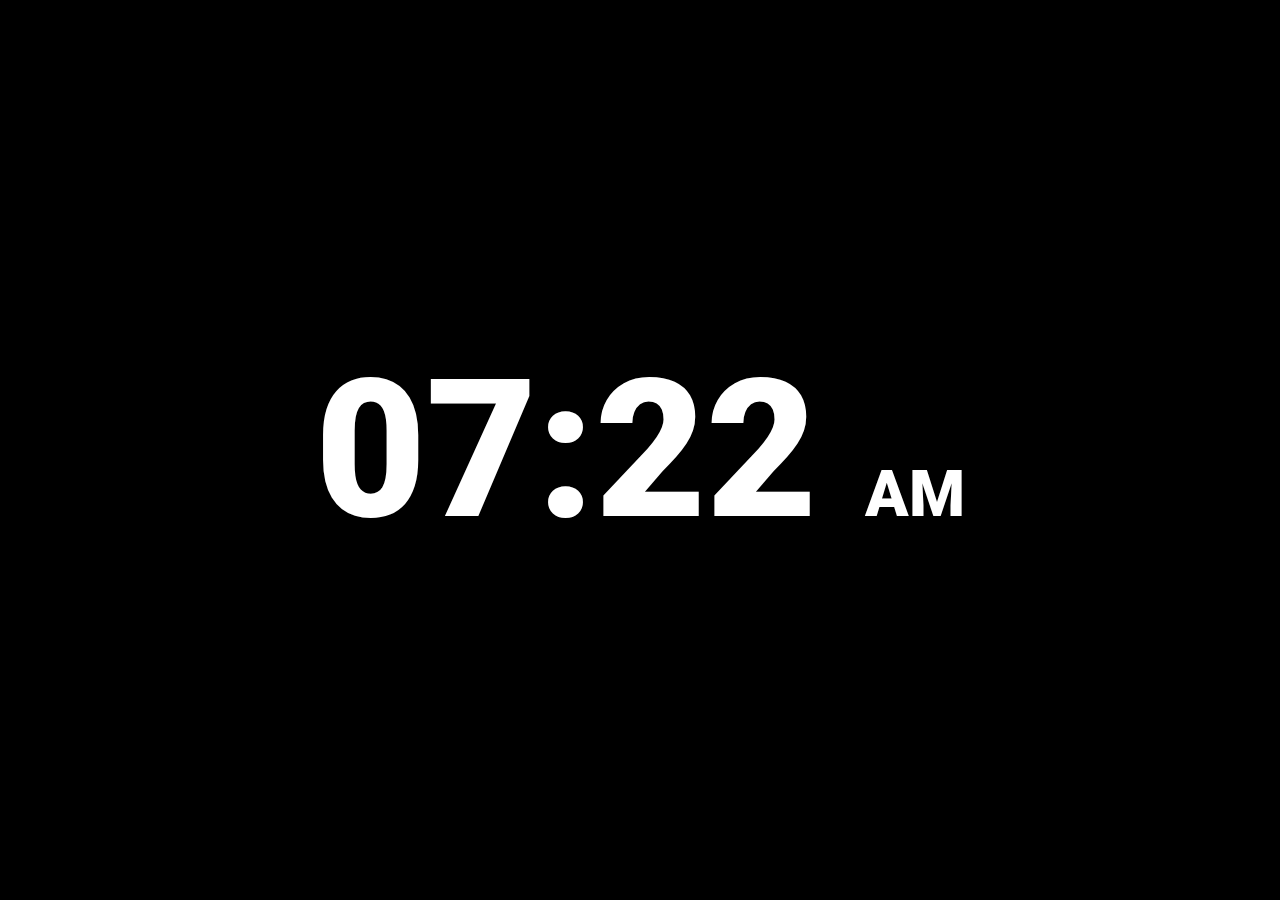
<file: black.html>
<!DOCTYPE html>
<html lang="en">
<head>
    <meta charset="UTF-8">
    <meta name="viewport" content="width=device-width, initial-scale=1.0">
    <title>Simple Clock (Black)</title>
    <link href="https://fonts.googleapis.com/css2?family=Roboto:wght@100&display=swap" rel="stylesheet">
    <style>
        body {
            margin: 0;
            padding: 0;
            display: flex;
            justify-content: center;
            align-items: center;
            height: 100vh;
            background-color: #000000;
            color: #ffffff;
            font-family: 'Roboto', sans-serif;
        }

        .clock {
            text-align: center;
            font-size: 12rem;
            font-weight: 1000;
        }

        .ampm {
            font-size: 4rem;
        }
    </style>
</head>
<body>
    <div class="clock" id="clock"></div>
    <script>
        function updateClock() {
            const now = new Date();
            let hours = now.getHours();
            const minutes = now.getMinutes().toString().padStart(2, '0');
            const ampm = hours >= 12 ? 'PM' : 'AM';

            hours = hours % 12;
            hours = hours ? hours : 12;
            const timeString = `${hours.toString().padStart(2, '0')}:${minutes} <span class="ampm">${ampm}</span>`;

            document.getElementById('clock').innerHTML = timeString;
        }

        setInterval(updateClock, 1000);
        updateClock();
    </script>
</body>
</html>
</file>
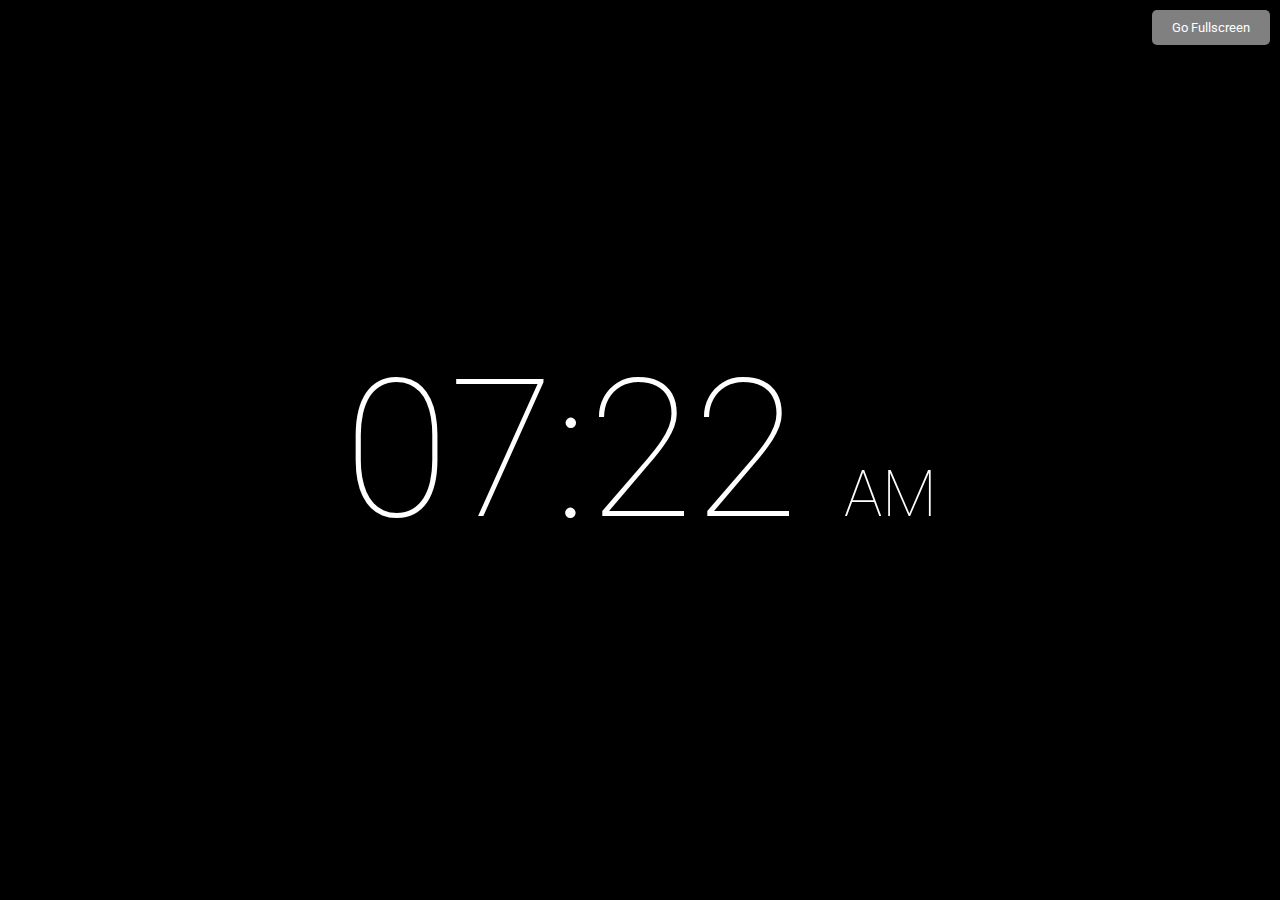
<file: tabclock.html>
<!DOCTYPE html>
<html lang="en">
<head>
    <meta charset="UTF-8">
    <meta name="viewport" content="width=device-width, initial-scale=1.0">
    <title>Tab Clock</title>
    <link rel="icon" type="image/png" href="./Tree.png">
    <link href="https://fonts.googleapis.com/css2?family=Roboto:wght@100&display=swap" rel="stylesheet">
    <style>
        body {
            cursor: none;
            margin: 0;
            padding: 0;
            display: flex;
            justify-content: center;
            align-items: center;
            height: 100vh;
            background-color: #000000;
            color: #ffffff;
            font-family: 'Roboto', sans-serif;
        }

        .clock {
            text-align: center;
            font-size: 12rem;
            font-weight: 100;
        }

        .ampm {
            font-size: 4rem;
        }

        .fullscreen-btn {
            position: absolute;
            top: 10px;
            right: 10px;
            padding: 10px 20px;
            background-color: grey;
            color: white;
            border: none;
            cursor: pointer;
            border-radius: 5px;
            font-family: 'Roboto', sans-serif;
        }

        .fullscreen-btn:hover {
            background-color: #0d47a1;
        }

        .dark-mode .fullscreen-btn {
            background-color: #4a90e2;
        }

        .dark-mode .fullscreen-btn:hover {
            background-color: #003366;
        }
    </style>
</head>
<body>
    <div class="clock" id="clock"></div>
    <button class="fullscreen-btn" id="fullscreenBtn" onclick="toggleFullscreen()">Go Fullscreen</button>
    <script>
        function updateClock() {
            const now = new Date();
            let hours = now.getHours();
            const minutes = now.getMinutes().toString().padStart(2, '0');
            const ampm = hours >= 12 ? 'PM' : 'AM';

            hours = hours % 12;
            hours = hours ? hours : 12;
            const timeString = `${hours.toString().padStart(2, '0')}:${minutes} <span class="ampm">${ampm}</span>`;

            document.getElementById('clock').innerHTML = timeString;
            updateTitle(timeString);
        }

        function updateTitle(timeString) {
            document.title = timeString.replace('<span class="ampm">', ' ').replace('</span>', '');
        }

        function toggleFullscreen() {
            if (!document.fullscreenElement) {
                document.documentElement.requestFullscreen();
            } else {
                if (document.exitFullscreen) {
                    document.exitFullscreen();
                }
            }
        }

        document.addEventListener('fullscreenchange', () => {
            const fullscreenBtn = document.getElementById('fullscreenBtn');
            fullscreenBtn.style.display = document.fullscreenElement ? 'none' : 'block';
        });

        setInterval(updateClock, 1000);
        updateClock();
    </script>
</body>
</html>
</file>
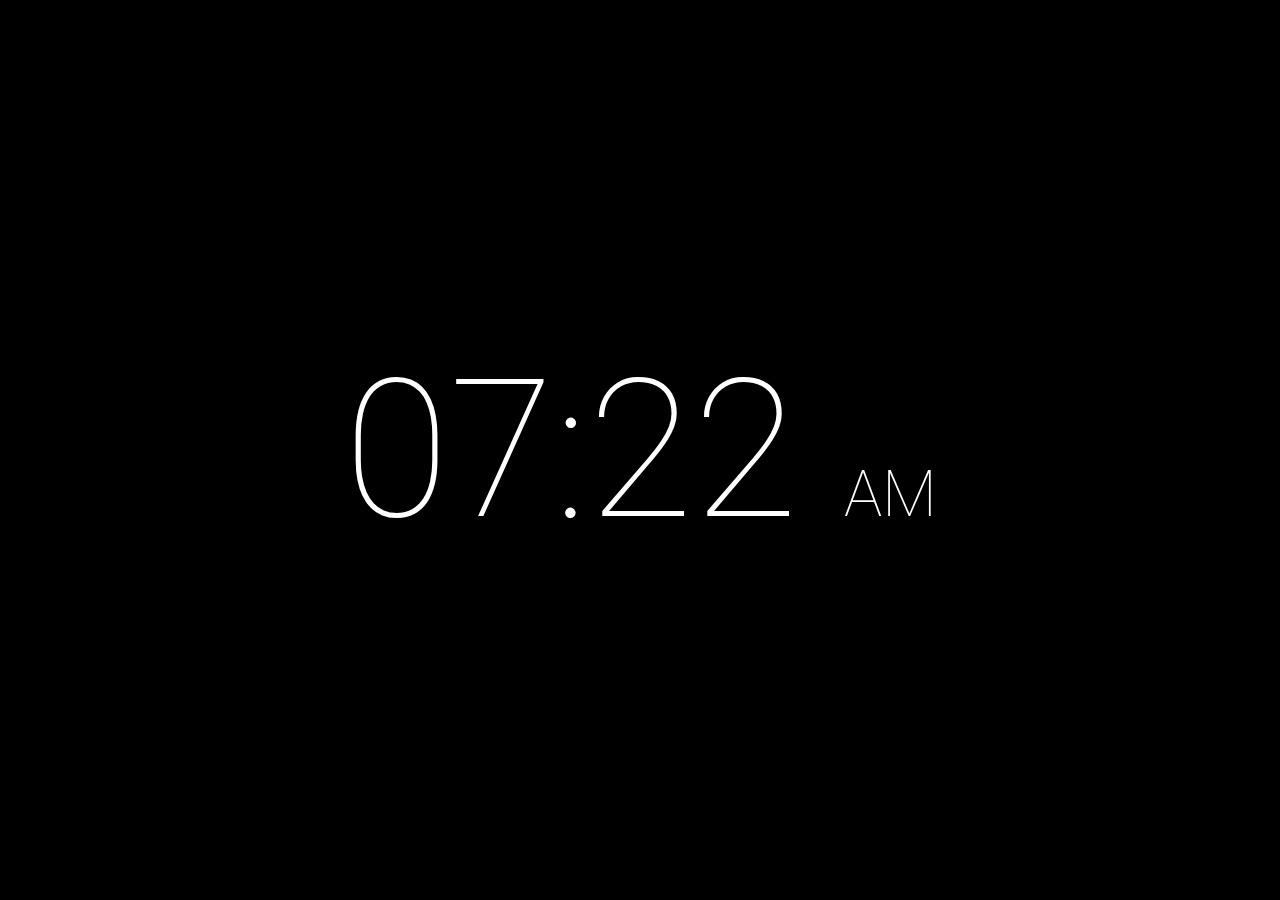
<file: thin.html>
<!DOCTYPE html>
<html lang="en">
<head>
    <meta charset="UTF-8">
    <meta name="viewport" content="width=device-width, initial-scale=1.0">
    <title>Simple Clock (Thin)</title>
    <link href="https://fonts.googleapis.com/css2?family=Roboto:wght@100&display=swap" rel="stylesheet">
    <style>
        body {
            cursor: none;
            margin: 0;
            padding: 0;
            display: flex;
            justify-content: center;
            align-items: center;
            height: 100vh;
            background-color: #000000;
            color: #ffffff;
            font-family: 'Roboto', sans-serif;
        }

        .clock {
            text-align: center;
            font-size: 12rem;
            font-weight: 100;
        }

        .ampm {
            font-size: 4rem;
        }
    </style>
</head>
<body>
    <div class="clock" id="clock"></div>
    <script>
        function updateClock() {
            const now = new Date();
            let hours = now.getHours();
            const minutes = now.getMinutes().toString().padStart(2, '0');
            const ampm = hours >= 12 ? 'PM' : 'AM';

            hours = hours % 12;
            hours = hours ? hours : 12;
            const timeString = `${hours.toString().padStart(2, '0')}:${minutes} <span class="ampm">${ampm}</span>`;

            document.getElementById('clock').innerHTML = timeString;
        }

        setInterval(updateClock, 1000);
        updateClock();
    </script>
</body>
</html>
</file>
